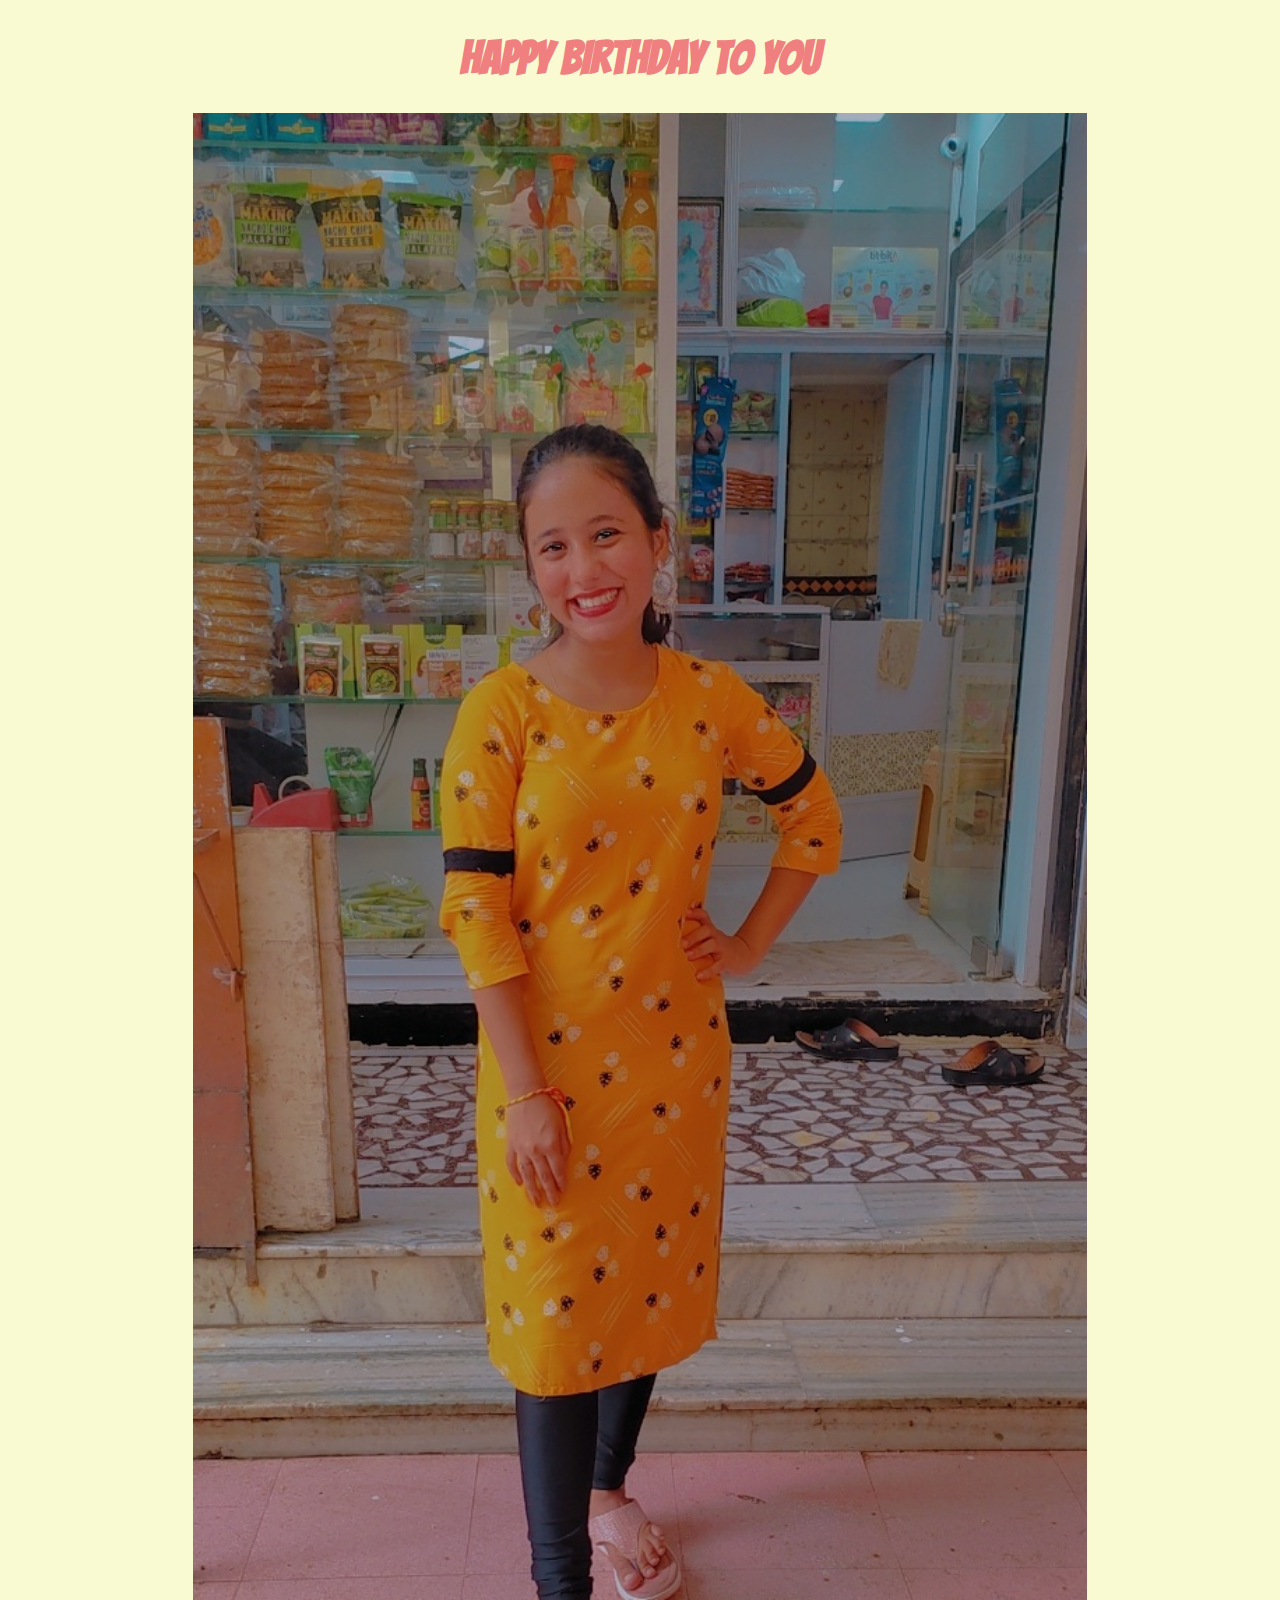
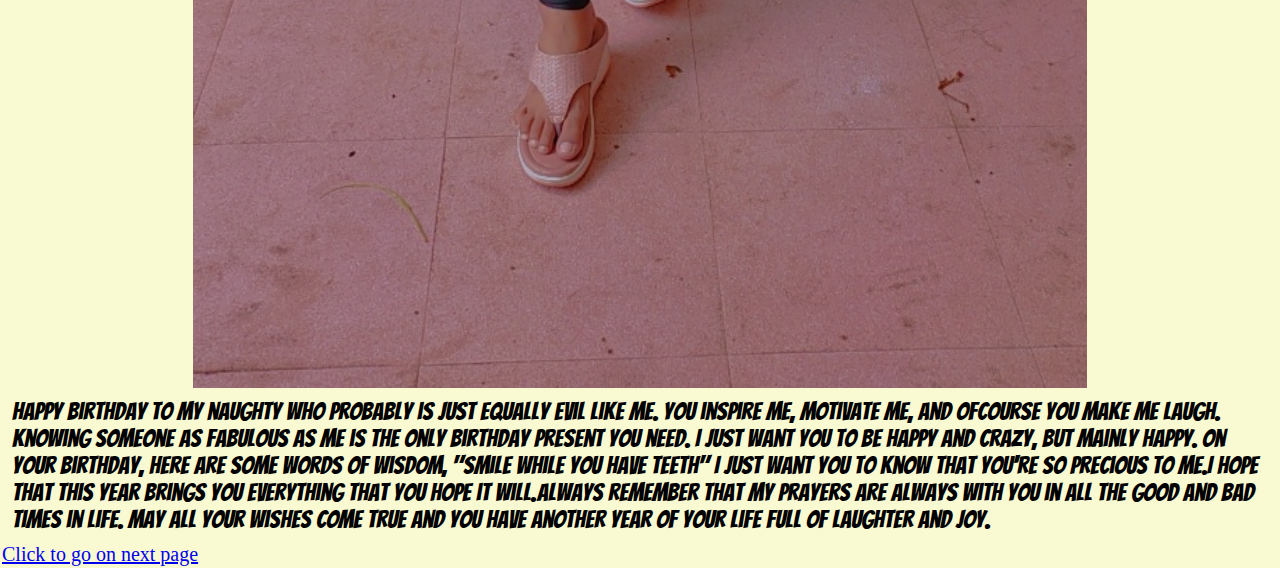
<file: index.html>
<!DOCTYPE html>
<html lang="en">
<head>
  <meta charset="UTF-8">
  <meta http-equiv="X-UA-Compatible" content="IE=Edge">
  <meta name="viewport" content="width=device-width, initial-scale=1">

  <title>GIFT..</title>
  
  <!-- HTML -->
  

  <!-- Custom Styles -->
  <link rel="stylesheet" href="style.css">
  <link rel="stylesheet" href="https://fonts.googleapis.com/css?family=Bangers">
</head>

<body>
  
  <!-- Project -->
  <header>
    <h1>
     HAPPY BIRTHDAY TO YOU 
    </h1>
  </header>
  
 
    <div class="container">
      <img src="1.jpg" class="center">
      <p> Happy birthday to my naughty who probably is just equally evil like me. You inspire me, motivate me, and ofcourse you make me laugh. Knowing someone as fabulous as ME is the only birthday present you need. I just want you to be happy and crazy, but mainly happy. On your birthday, here are some words of wisdom, "smile while you have teeth" I just want you to know that you're so precious to me.I hope that this year brings you everything that you hope it will.Always remember that my prayers are always with you in all the good and bad times in life. May all your wishes come true and you have another year of your life full of laughter and joy.</p>
    </div>
    <a href="2.html"> Click to go on next page </a>

   
     
 
</body>
</html>
</file>
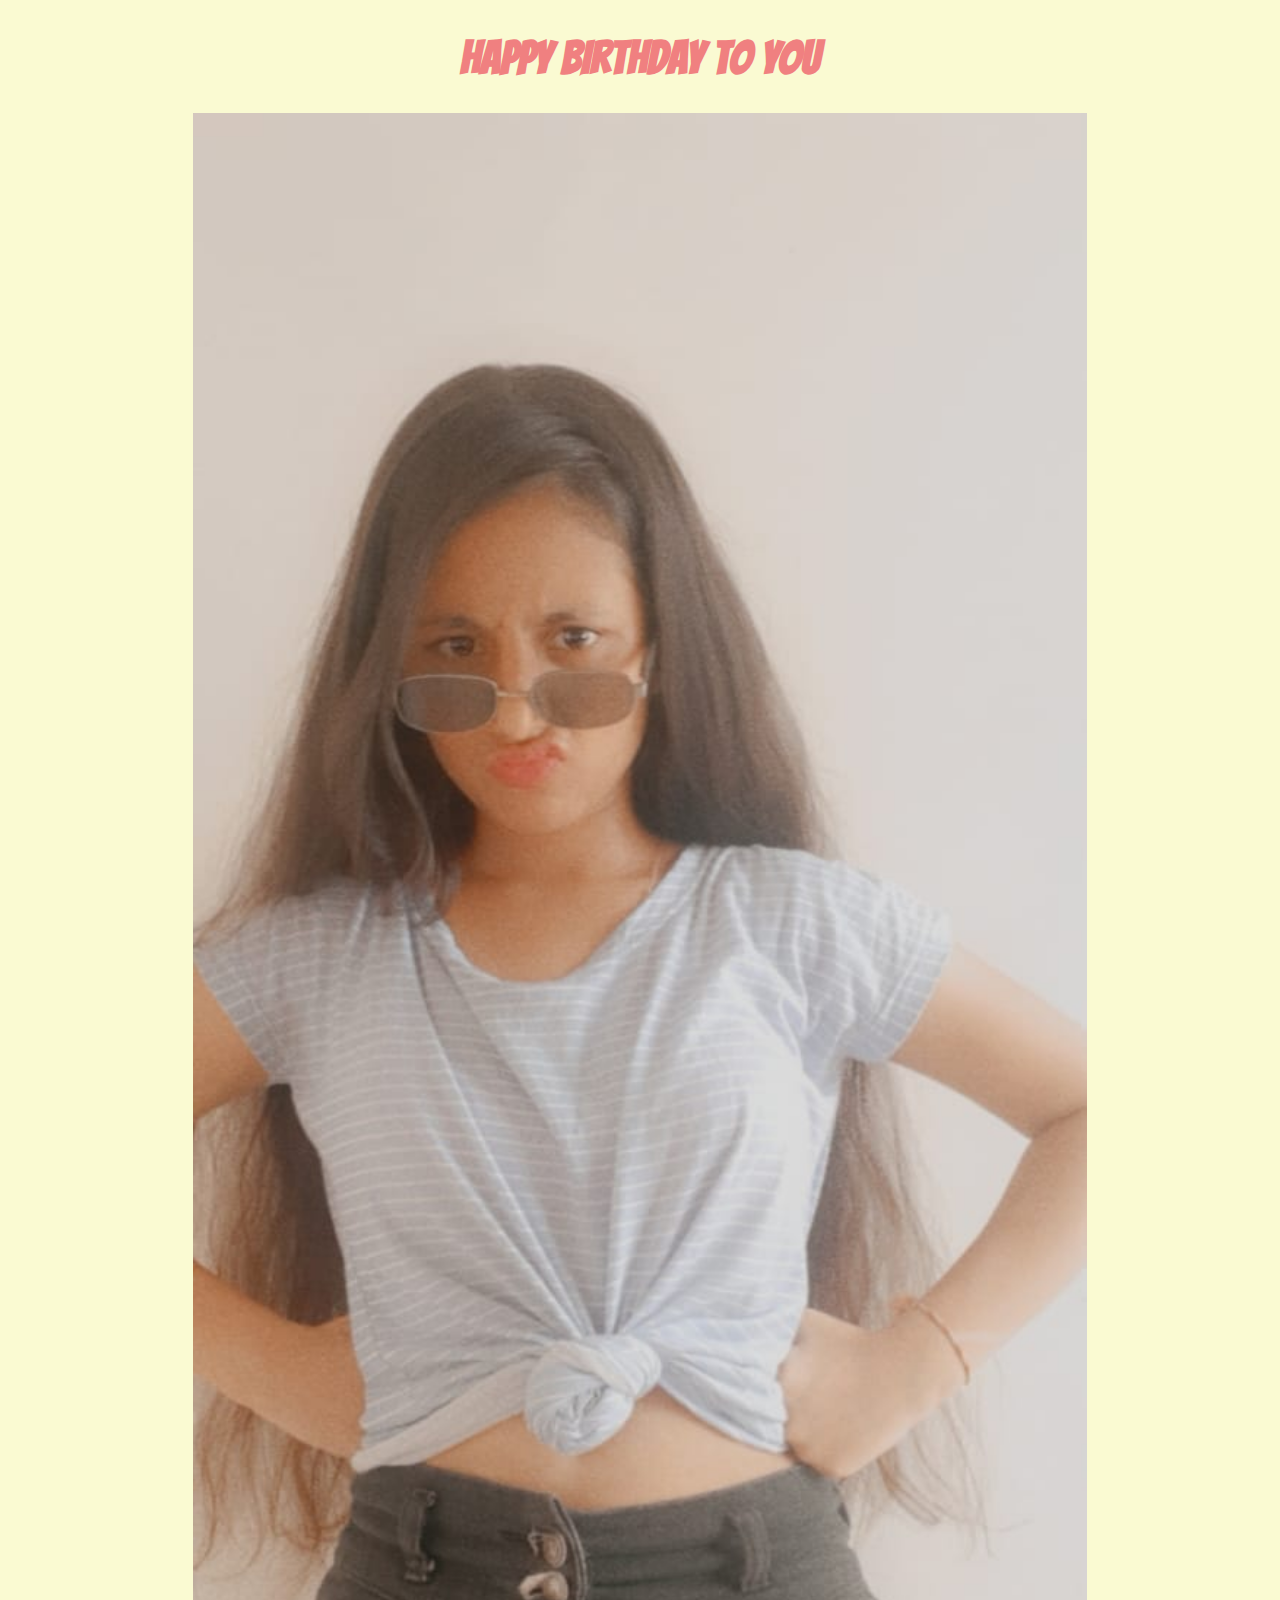
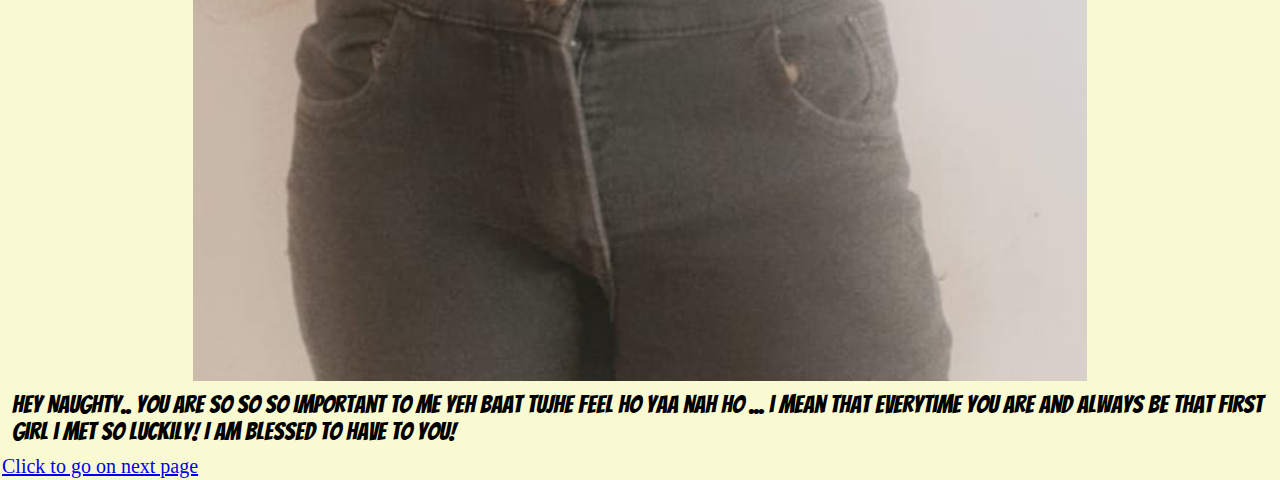
<file: 2.html>
<!DOCTYPE html>
<html>

<head>
  <meta charset="UTF-8">
  <meta name="viewport" content="width=device-width, initial-scale=1">
  <title> GIFTS</title>
  <link rel="stylesheet" href="style.css">
  <link rel="stylesheet" href="https://fonts.googleapis.com/css?family=Bangers">
</head>

<body>
 <header>
    <h1>
     HAPPY BIRTHDAY TO YOU 
    </h1>
  </header>
  
 
    <div class="container">
      <img src="2.jpg" class="center">
      <p> Hey Naughty.. You are so so so important to me yeh baat tujhe feel ho yaa nah ho ... i mean that everytime you are and always be that first girl i met so luckily! I am blessed to have to you!</p>
    </div>
    <a href="3.html"> Click to go on next page </a>
</body>

</html>
</file>
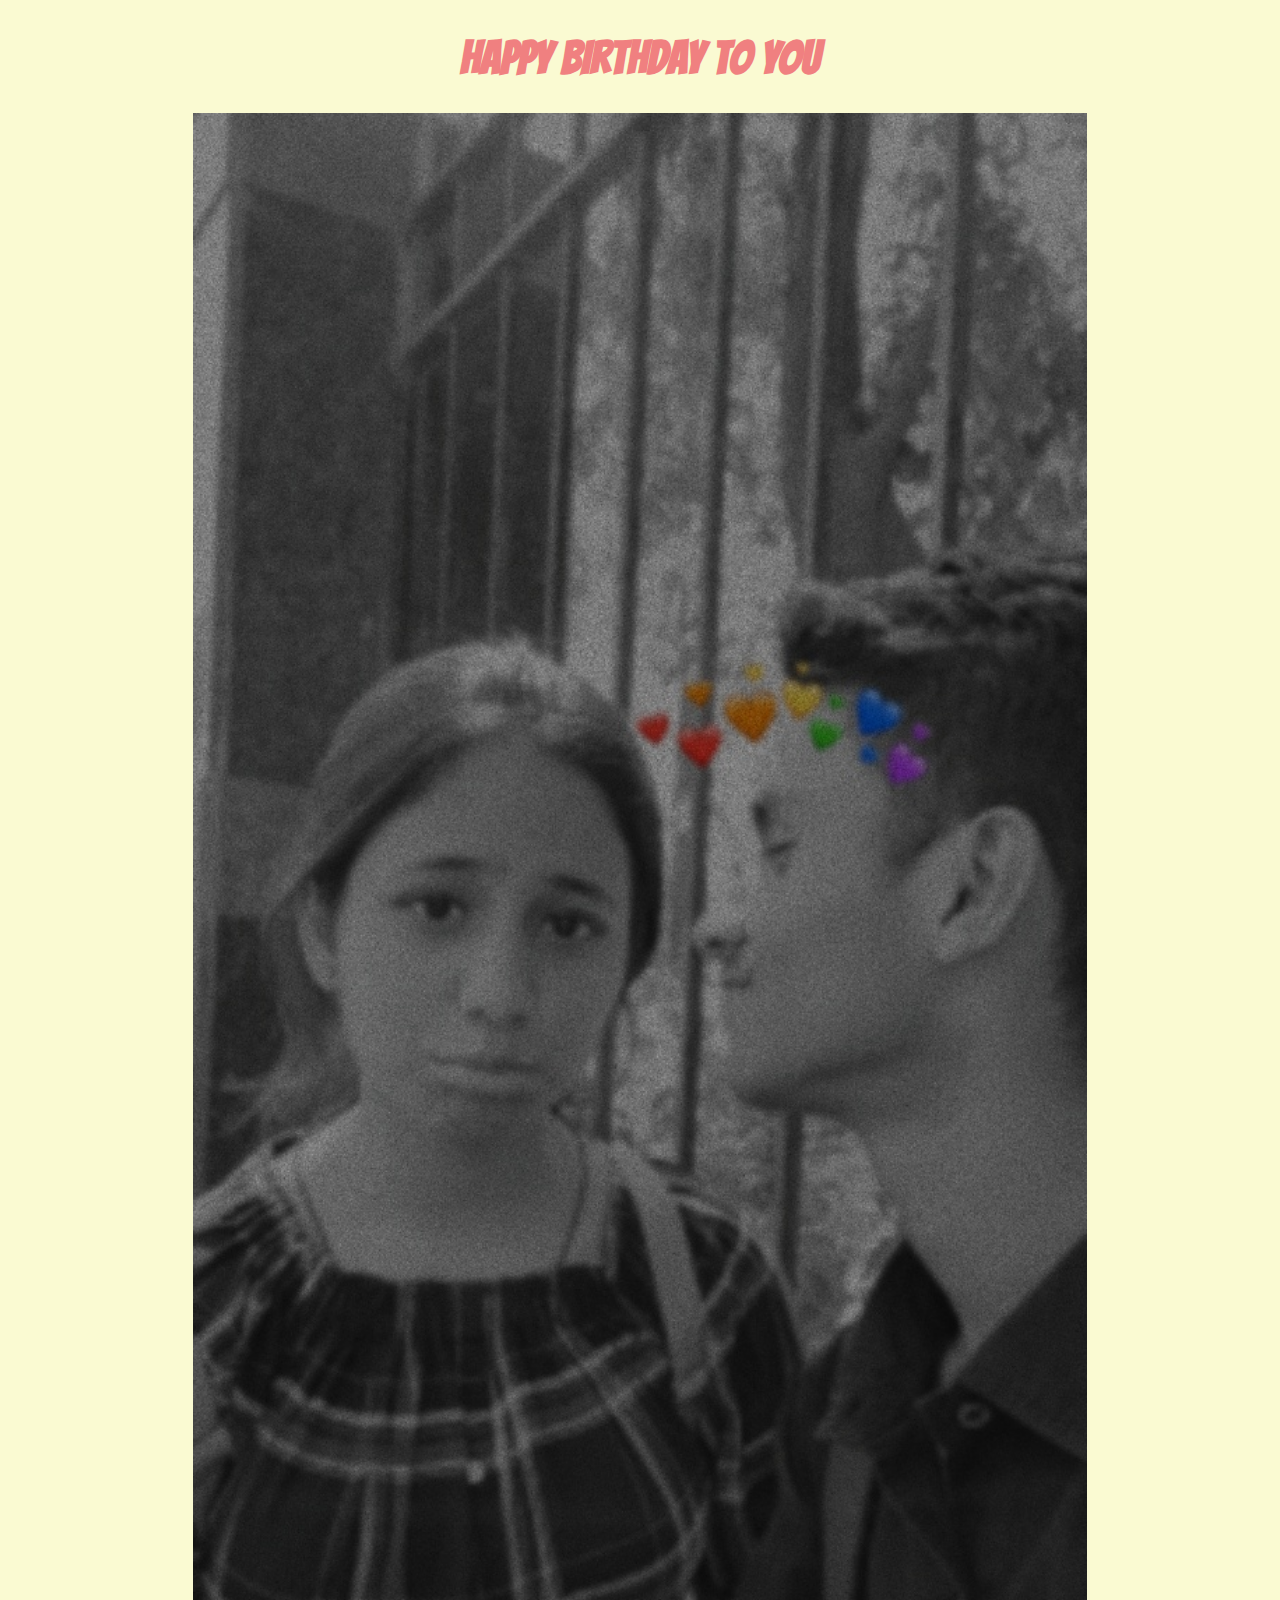
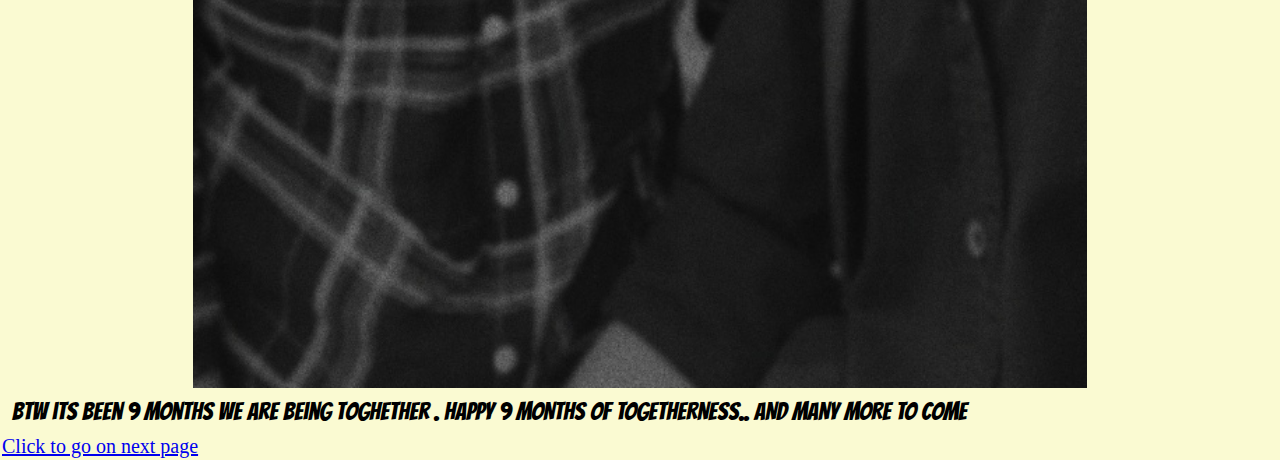
<file: 3.html>
<!DOCTYPE html>
<html>

<head>
  <meta charset="UTF-8">
  <meta name="viewport" content="width=device-width, initial-scale=1">
  <title>GIFTS</title>
  <link rel="stylesheet" href="style.css">
  <link rel="stylesheet" href="https://fonts.googleapis.com/css?family=Bangers">
</head>

<body>
<header>
    <h1>
     HAPPY BIRTHDAY TO YOU 
    </h1>
  </header>
  
 
    <div class="container">
      <img src="3.jpg" class="center">
      <p> btw its been 9 months we are being toghether . HAPPY 9 MONTHS OF TOGETHERNESS.. AND MANY MORE TO COME</p>
    </div>
    <a href="4.html"> Click to go on next page </a>
</body>

</html>
</file>
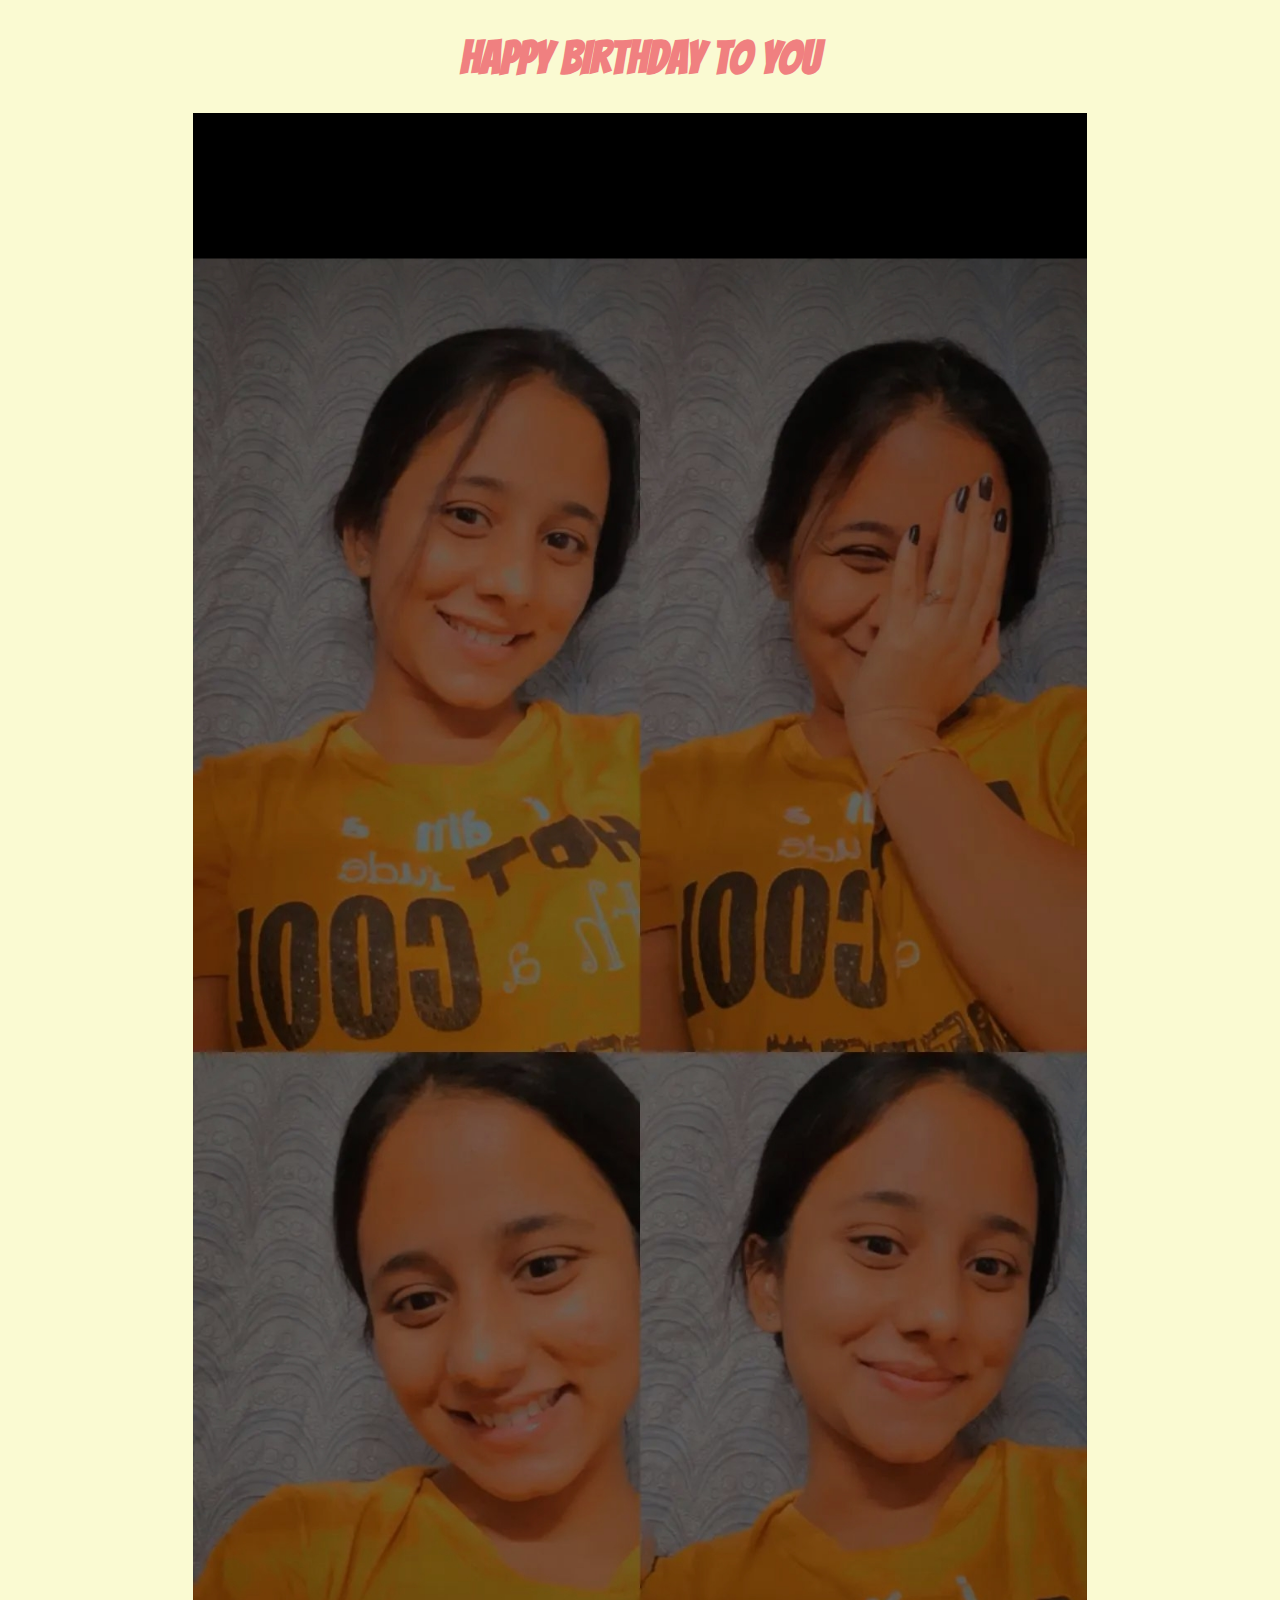
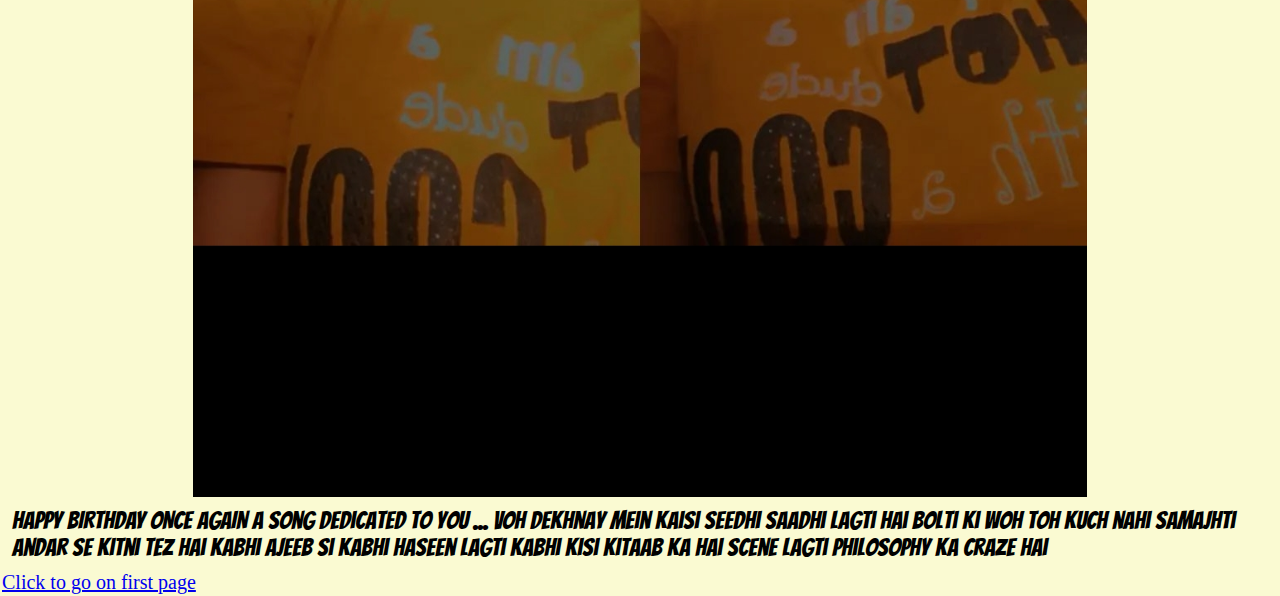
<file: 4.html>
<!DOCTYPE html>
<html>

<head>
  <meta charset="UTF-8">
  <meta name="viewport" content="width=device-width, initial-scale=1">
  <title>GIFTS</title>
  <link rel="stylesheet" href="style.css">
  <link rel="stylesheet" href="https://fonts.googleapis.com/css?family=Bangers">
</head>

<body>
<header>
    <h1>
     HAPPY BIRTHDAY TO YOU 
    </h1>
  </header>
  
 
    <div class="container">
      <img src="4.jpg" class="center">
      <p> HAPPY BIRTHDAY ONCE AGAIN 
      A song dedicated to you ...
      Voh dekhnay mein Kaisi seedhi saadhi lagti 
      Hai bolti ki woh toh Kuch nahi samajhti
      Andar se kitni tez hai
      Kabhi ajeeb si
Kabhi haseen lagti 
Kabhi kisi kitaab ka
Hai scene lagti
Philosophy ka
Craze hai
      </p>
    </div>
    <a href="index.html"> Click to go on first page </a>
</body>

</html>
</file>
<file: style.css>
body {
    font-size: 10pt;
    padding: 1px;
    border: 1px;
    margin: 1px;
    background-color: lightgoldenrodyellow;
}
header {
  text-align: center;
  font-family: "bangers";
  font-size: 23px;
  color: lightcoral;
}
hr{
  color: #000000
}
.container img{
  display: flex
}
.center{
  width: 70%;
  display: block;
  margin-left: auto;
  margin-right: auto;
  
}
.container p{
  margin: 5px;
  padding: 5px;
  border: 5px;
  font-family: "bangers";
  font-size: 25px;
} 
a{
  text-align: right;
  font-size: 20px;
}
</file>
